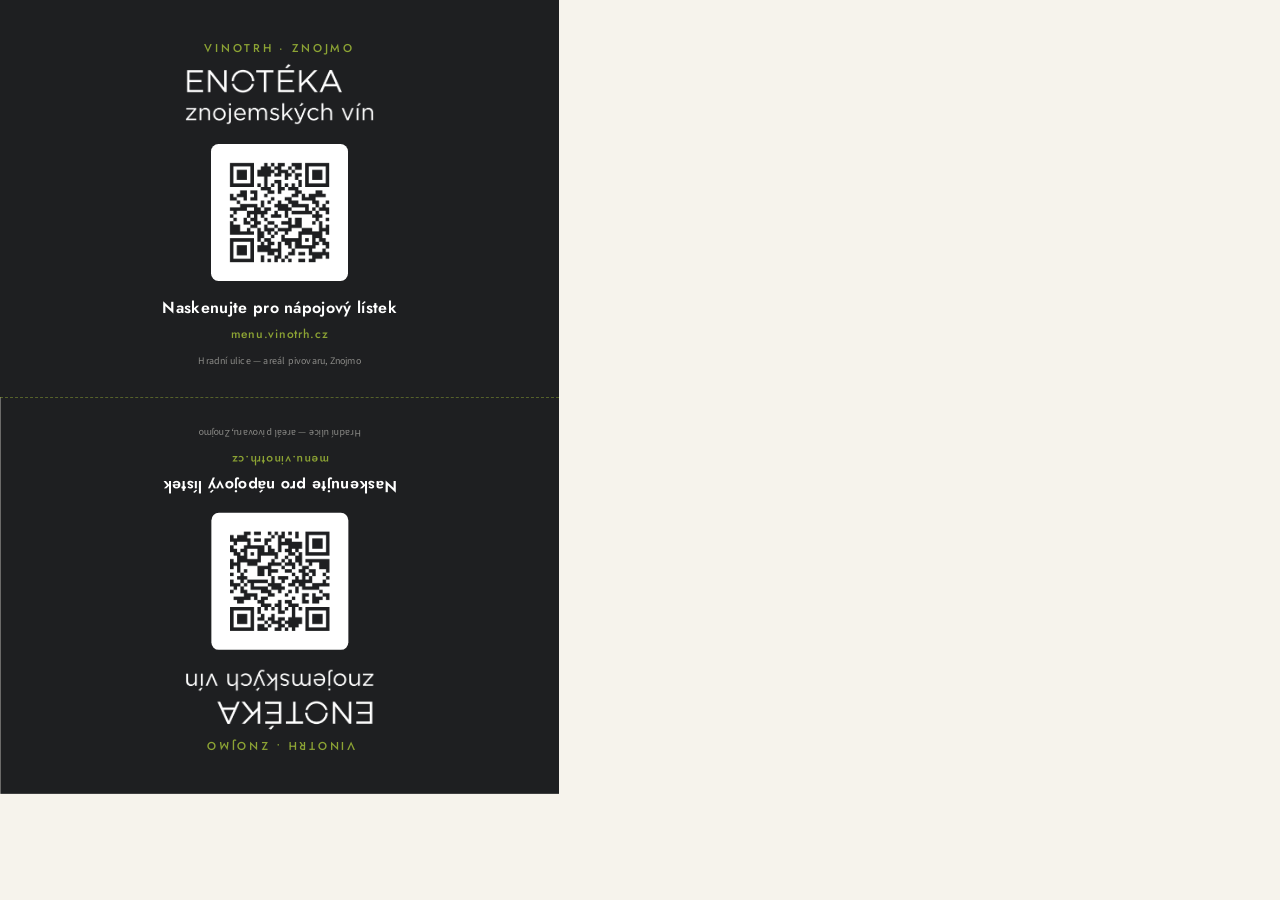
<file: docs/stolni-karticka-print.html>
<!DOCTYPE html>
<html lang="cs">
<head>
<meta charset="UTF-8" />
<title>Enotéka — stolní kartička QR</title>
<link rel="preconnect" href="https://fonts.googleapis.com" />
<link rel="preconnect" href="https://fonts.gstatic.com" crossorigin />
<link href="https://fonts.googleapis.com/css2?family=Jost:wght@400;500;600;700&family=Source+Sans+3:wght@400;600&display=swap" rel="stylesheet" />
<style>
  @page { size: 148mm 210mm; margin: 0; }
  * { box-sizing: border-box; margin: 0; padding: 0; }
  html, body {
    width: 148mm;
    height: 210mm;
    font-family: 'Source Sans 3', system-ui, sans-serif;
    background: #F6F3EC;
  }

  .sheet { position: relative; width: 148mm; height: 210mm; overflow: hidden; }

  .panel {
    position: absolute;
    left: 0;
    width: 148mm;
    height: 105mm;
    background: #1E1F21;
    color: #F6F3EC;
    display: flex;
    flex-direction: column;
    align-items: center;
    justify-content: center;
    text-align: center;
    padding: 8mm 10mm;
  }

  .panel--top { top: 0; }
  .panel--bottom { top: 105mm; transform: rotate(180deg); }

  .mark {
    width: 8mm;
    height: 8mm;
    margin-bottom: 3mm;
  }
  .mark circle { fill: none; stroke: #8CA334; stroke-width: 1.3; opacity: 0.8; }
  .mark .berry { fill: #8CA334; }

  .eyebrow {
    font-family: 'Jost', sans-serif;
    font-size: 8.5pt;
    font-weight: 500;
    letter-spacing: 0.24em;
    text-transform: uppercase;
    color: #8CA334;
    margin-bottom: 2mm;
  }

  .wordmark { line-height: 0; }

  .logo {
    width: 50mm;
    height: auto;
    filter: brightness(0) invert(1);
  }

  .qr-frame {
    background: #FFFFFF;
    padding: 3.2mm;
    border-radius: 2mm;
    margin: 5mm 0 4mm;
    line-height: 0;
  }
  .qr-frame img { width: 30mm; height: 30mm; display: block; }

  .cta {
    font-family: 'Jost', sans-serif;
    font-weight: 600;
    font-size: 12pt;
    letter-spacing: 0.02em;
    color: #FFFFFF;
    margin-bottom: 1.5mm;
  }

  .url {
    font-family: 'Jost', sans-serif;
    font-size: 9pt;
    font-weight: 500;
    letter-spacing: 0.06em;
    color: #8CA334;
    margin-bottom: 3mm;
  }

  .place {
    font-size: 7.5pt;
    color: rgba(246,243,236,0.5);
    letter-spacing: 0.02em;
  }

  .fold-guide {
    position: absolute;
    top: 105mm;
    left: 0;
    width: 148mm;
    height: 0;
    border-top: 0.3mm dashed rgba(140,163,52,0.5);
    z-index: 5;
  }
</style>
</head>
<body>
  <div class="sheet">

    <div class="panel panel--top">
      <svg class="mark" viewBox="0 0 40 40" aria-hidden="true">
        <circle cx="20" cy="20" r="18"/>
        <circle class="berry" cx="20" cy="13" r="2.6"/>
        <circle class="berry" cx="14" cy="18" r="2.6"/>
        <circle class="berry" cx="26" cy="18" r="2.6"/>
        <circle class="berry" cx="20" cy="23" r="2.6"/>
        <circle class="berry" cx="14" cy="27" r="2.2"/>
        <circle class="berry" cx="26" cy="27" r="2.2"/>
      </svg>
      <p class="eyebrow">Vinotrh · Znojmo</p>
      <h1 class="wordmark"><img class="logo" src="../assets/images/logo/enoteka-logo.png" alt="Enotéka znojemských vín" /></h1>
      <div class="qr-frame"><img src="qr/qr-menu-vinotrh.png" alt="QR kód na nápojový lístek" /></div>
      <p class="cta">Naskenujte pro nápojový lístek</p>
      <p class="url">menu.vinotrh.cz</p>
      <p class="place">Hradní ulice — areál pivovaru, Znojmo</p>
    </div>

    <div class="panel panel--bottom">
      <svg class="mark" viewBox="0 0 40 40" aria-hidden="true">
        <circle cx="20" cy="20" r="18"/>
        <circle class="berry" cx="20" cy="13" r="2.6"/>
        <circle class="berry" cx="14" cy="18" r="2.6"/>
        <circle class="berry" cx="26" cy="18" r="2.6"/>
        <circle class="berry" cx="20" cy="23" r="2.6"/>
        <circle class="berry" cx="14" cy="27" r="2.2"/>
        <circle class="berry" cx="26" cy="27" r="2.2"/>
      </svg>
      <p class="eyebrow">Vinotrh · Znojmo</p>
      <h1 class="wordmark"><img class="logo" src="../assets/images/logo/enoteka-logo.png" alt="Enotéka znojemských vín" /></h1>
      <div class="qr-frame"><img src="qr/qr-menu-vinotrh.png" alt="QR kód na nápojový lístek" /></div>
      <p class="cta">Naskenujte pro nápojový lístek</p>
      <p class="url">menu.vinotrh.cz</p>
      <p class="place">Hradní ulice — areál pivovaru, Znojmo</p>
    </div>

    <div class="fold-guide"></div>

  </div>
</body>
</html>
</file>
